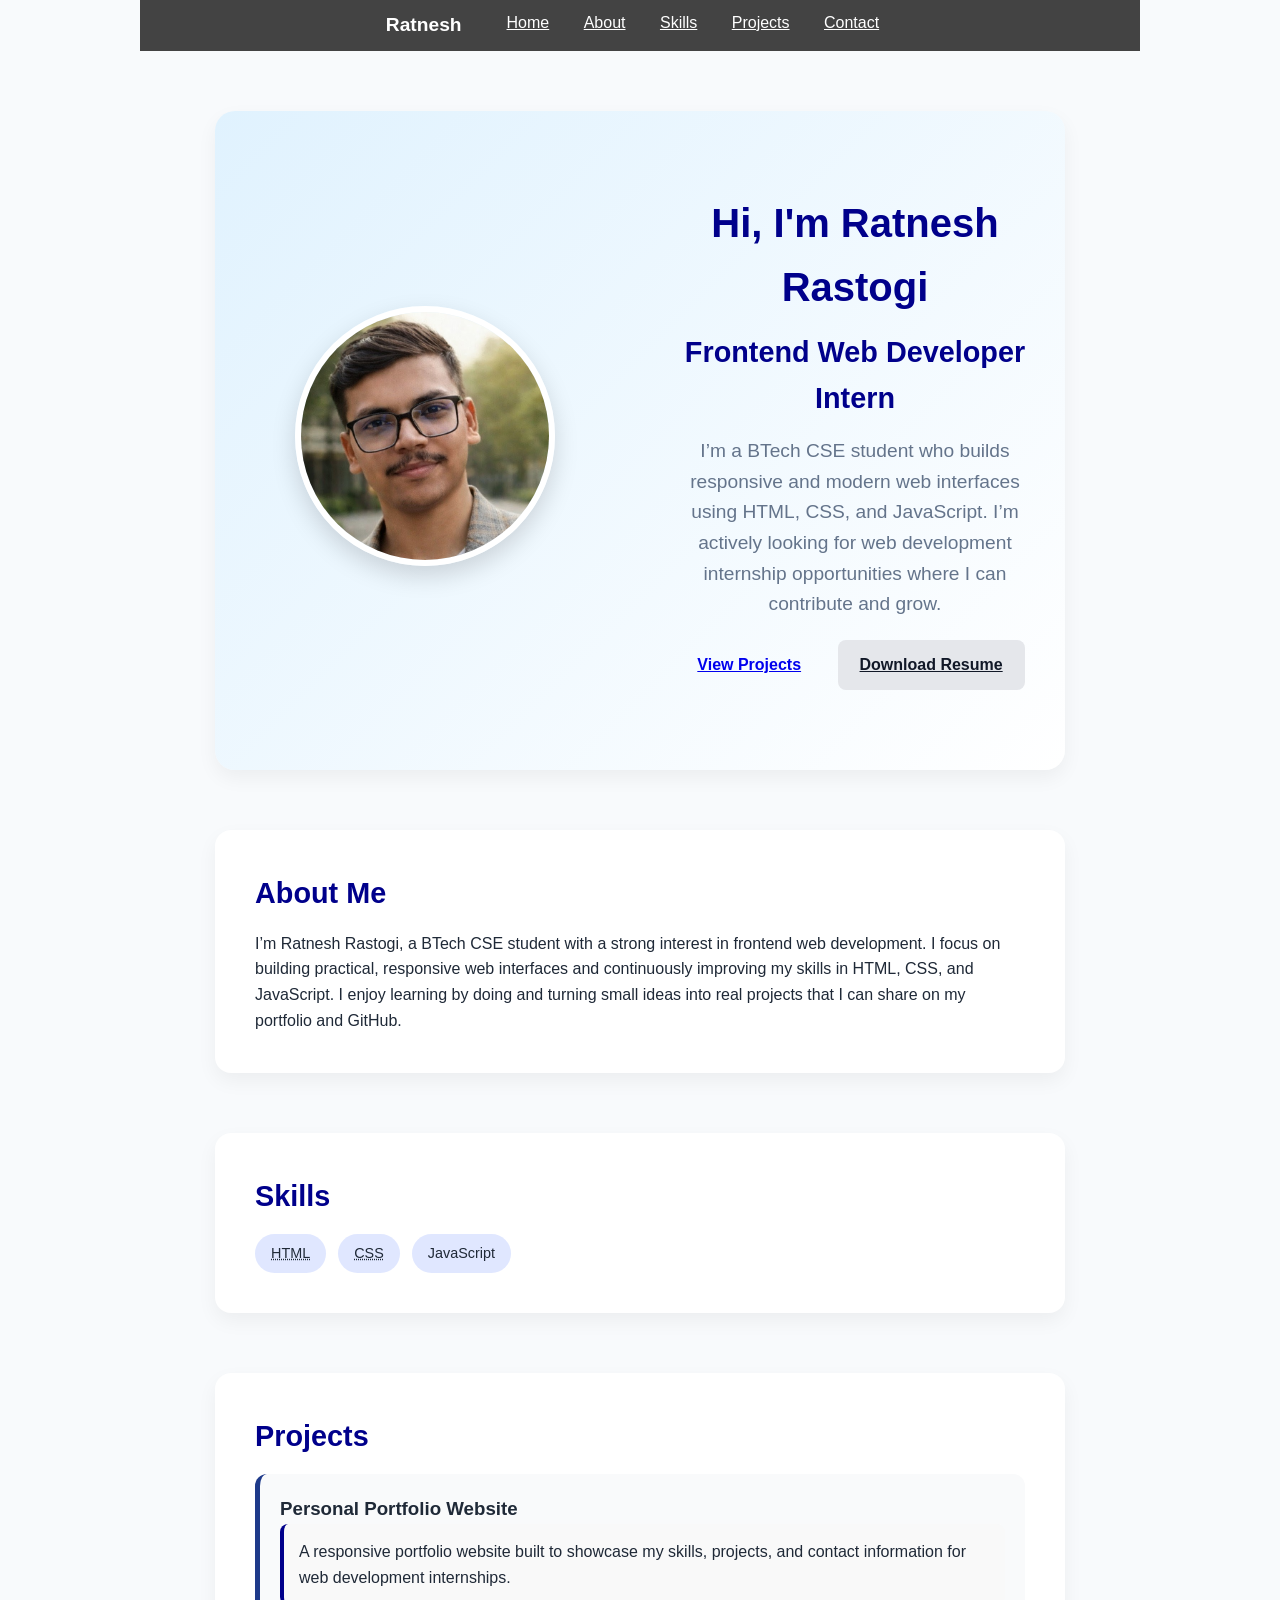
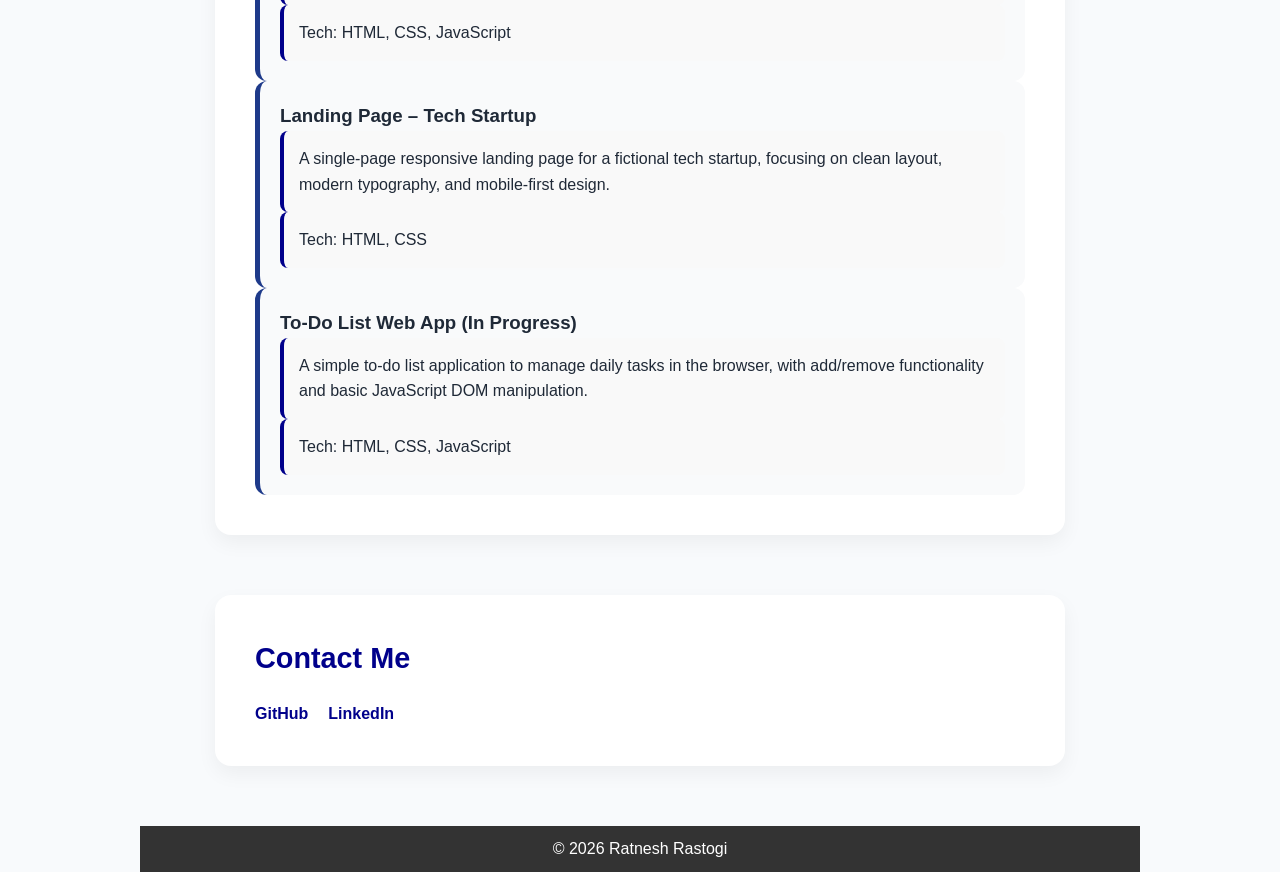
<file: index.html>
<!doctype html>
<html lang="en-US">
    <head>
        <meta charset = UTF-8  />
        <meta name="author" content = "Ratnesh Rastogi"  />
        <meta name="description" content = "This is a Portfolio website."/>
        <meta name="viewport" content="width=device-width, initial-scale=1.0" />

        <link rel="stylesheet" href="style.css" />

        <title>My Portfolio</title>


    </head>
    <body>
        <header>
            <nav>
                <span class="logo">Ratnesh</span>

                <div class="nav-links">
                    <a href="#home">Home</a>
                    <a href="#about">About</a>
                    <a href="#skills">Skills</a>
                    <a href="#projects">Projects</a>
                    <a href="#contact">Contact</a>
                </div>
            </nav>
        </header>

        <main>

            <section id="home">
                <div class="hero">
                    
                    <div class="hero-image">
                        <img src="images/profile.jpeg" alt="Ratnesh">
                    </div>
        
                    <div class="hero-text">
                        <h1>Hi, I'm Ratnesh Rastogi</h1>
                        <h2>Frontend Web Developer Intern</h2>
                        <p>I’m a BTech CSE student who builds responsive and modern web interfaces 
                            using HTML, CSS, and JavaScript. I’m actively looking for web development 
                            internship opportunities where I can contribute and grow.</p>
                        <a href="#projects" class="cta-btn">View Projects</a>
                        <a href="Ratnesh Resume.pdf" class="cta-btn secondary">Download Resume</a>
                    </div>

                </div>
            </section>

            <section id="about">
                <h2>About Me</h2>
                <p>I’m Ratnesh Rastogi, a BTech CSE student with a strong interest in frontend web development.
                    I focus on building practical, responsive web interfaces and continuously improving my skills 
                    in HTML, CSS, and JavaScript. I enjoy learning by doing and turning small ideas into real 
                    projects that I can share on my portfolio and GitHub.</p>
            </section>

             <section id="skills">
                <h2>Skills</h2>
                <ul>
                    <li><abbr title= "Hyper Text Markup Language">HTML</abbr></li>
                    <li><abbr title = "Cascading Style Sheet">CSS</abbr></li>
                    <li>JavaScript</li>
                </ul>
             </section>

              <section id="projects" class="projects">
                    <h2>Projects</h2>
                    <div class="projects-grid">
                        <article class="project-card">
                        <h3>Personal Portfolio Website</h3>
                        <p>A responsive portfolio website built to showcase my skills, projects, and contact information for web development internships.</p>
                        <p class="project-tech">Tech: HTML, CSS, JavaScript</p>
                        </article>

                        <article class="project-card">
                        <h3>Landing Page – Tech Startup</h3>
                        <p>A single-page responsive landing page for a fictional tech startup, focusing on clean layout, modern typography, and mobile-first design.</p>
                        <p class="project-tech">Tech: HTML, CSS</p>
                        </article>

                        <article class="project-card">
                        <h3>To‑Do List Web App (In Progress)</h3>
                        <p>A simple to‑do list application to manage daily tasks in the browser, with add/remove functionality and basic JavaScript DOM manipulation.</p>
                        <p class="project-tech">Tech: HTML, CSS, JavaScript</p>
                        </article>
                    </div>
                </section>

               <section id="contact">
                <h2>Contact Me</h2>
                <!-- <form>
                    <label for="name">Name:</label>
                    <input id="name" type="text" placeholder="Your Name" required>

                    <label for="email">Email:</label>
                    <input id="email" type="email" placeholder="Your Email" required>

                    <button type="submit">Send</button>
                </form> -->

                <div class="contact-links">
                    <a href="https://github.com/Ratnesh-Rastogi">GitHub</a>
                    <a href="https://www.linkedin.com/in/ratneshrastogi/">LinkedIn</a>
                </div>
               </section>

        </main>

        <footer>
            <p>© 2026 Ratnesh Rastogi</p>
        </footer>
    </body>
</html>
</file>
<file: style.css>
:root {
    --primary: #1e3a8a;
    --secondary: #64748b;
    --bg: #f8fafc;
    --white: #ffffff;
}



h1, h2 {
    color: darkblue;
}

h2 {
    margin-bottom: 15px;
    font-size: 1.8rem;
}

p {
    line-height: 1.6;
}

/* Reset */
* {
    margin: 0;
    padding: 0;
    box-sizing: border-box;
}

/* Body */
body {
    font-family: 'Segoe UI', sans-serif;
    background-color: var(--bg);
    max-width: 1000px;
    margin: auto;
    line-height: 1.6;
    color: #1f2937;
}

.project-card {
    background: #f9fafb;
    padding: 20px;
    border-radius: 12px;
    border-left: 5px solid #1e3a8a;
    transition: 0.3s;
}

.project-card:hover {
    transform: translateY(-5px);
    box-shadow: 0 10px 25px rgba(0,0,0,0.1);
}

/* Header */
header {
    position: sticky;
    top: 0;
    background: #434343;
    padding: 10px 0;
    z-index: 1000;
}

nav {
    display: flex;
    justify-content: center;
    gap: 30px;
}

nav a {
    color: white;
    margin: 0 15px;
    font-weight: 500;
    transition: 0.2s;
}

nav a:hover {
    color: #93c5fd;
}

.cta-btn {
    display: inline-block;
    margin: 20px 10px 0 0;
    padding: 12px 22px;
    border-radius: 8px;
    font-weight: 600;
    transition: all 0.3s ease;
}

.cta-btn:hover {
    transform: translateY(-3px);
    box-shadow: 0 8px 20px rgba(0,0,0,0.15);
}

.cta-btn.secondary {
    background: #e5e7eb;
    color: #111827;
}


/* Sections */
section {
    margin: 60px auto;
    padding: 40px;
    background: var(--white);
    border-radius: 16px;
    box-shadow: 0 8px 20px rgba(0,0,0,0.05);
    max-width: 850px;
    transition: 0.3s ease;
}

section:hover {
    transform: translateY(-5px);
}

form {
    display: flex;
    flex-direction: column;
    gap: 10px;
}

form button {
    margin-top: 10px;
    padding: 8px;
    border: none;
    background-color: darkblue;
    color: white;
    border-radius: 5px;
    cursor: pointer;
}

form button:hover {
    background-color: #00008b;
}

html {
    scroll-behavior: smooth;
}

#skills ul {
    display: flex;
    flex-wrap: wrap;
    gap: 12px;
    list-style: none;
    padding: 0;
}

#skills li {
    background: #e0e7ff;
    padding: 8px 16px;
    border-radius: 20px;
    font-size: 0.9rem;
}

#projects p {
    background-color: #f9f9f9;
    padding: 15px;
    border-left: 4px solid darkblue;
    border-radius: 8px;
}

/* Home */
#home {
    text-align: center;
    padding: 80px 20px;
    background: linear-gradient(135deg, #e0f2fe, #ffffff);
    border-radius: 20px;
}

#home h1 {
    font-size: 2.5rem;
    margin-bottom: 10px;
}

#home p {
    font-size: 1.2rem;
    color: var(--secondary);
}

#contact a {
    color: darkblue;
    font-weight: bold;
    text-decoration: none;
}

#contact a:hover {
    text-decoration: underline;
}

#contact p {
    margin-top: 15px;
}

.contact-links {
    margin-top: 20px;
    display: flex;
    gap: 20px;
}

.contact-links a {
    color: var(--primary);
    font-weight: 600;
    text-decoration: none;
}

/* Footer */
footer {
    text-align: center;
    padding: 10px;
    background-color: #333;
    color: white;
    margin-top: 20px;
}

.hero {
    display: flex;
    align-items: center;
    justify-content: space-between;
    gap: 50px;
    flex-wrap: wrap;
}

.hero-text {
    flex: 1;
}

.hero-text h1 {
    font-size: 2.8rem;
    font-weight: 700;
}

.hero-image {
    flex: 1;
    text-align: center;
}

.hero-image img {
    width: 260px;
    height: 260px;
    object-fit: cover;
    border-radius: 50%;
    border: 6px solid white;
    transition: 0.3s;
    box-shadow: 0 10px 25px rgba(0,0,0,0.15);
}

.hero-image img:hover {
    transform: scale(1.05);
}

.hero-text p {
    font-size: 1.1rem;
    margin-top: 10px;
    color: #6b7280;
}

.logo {
    font-weight: bold;
    color: white;
    font-size: 1.2rem;
}
</file>
